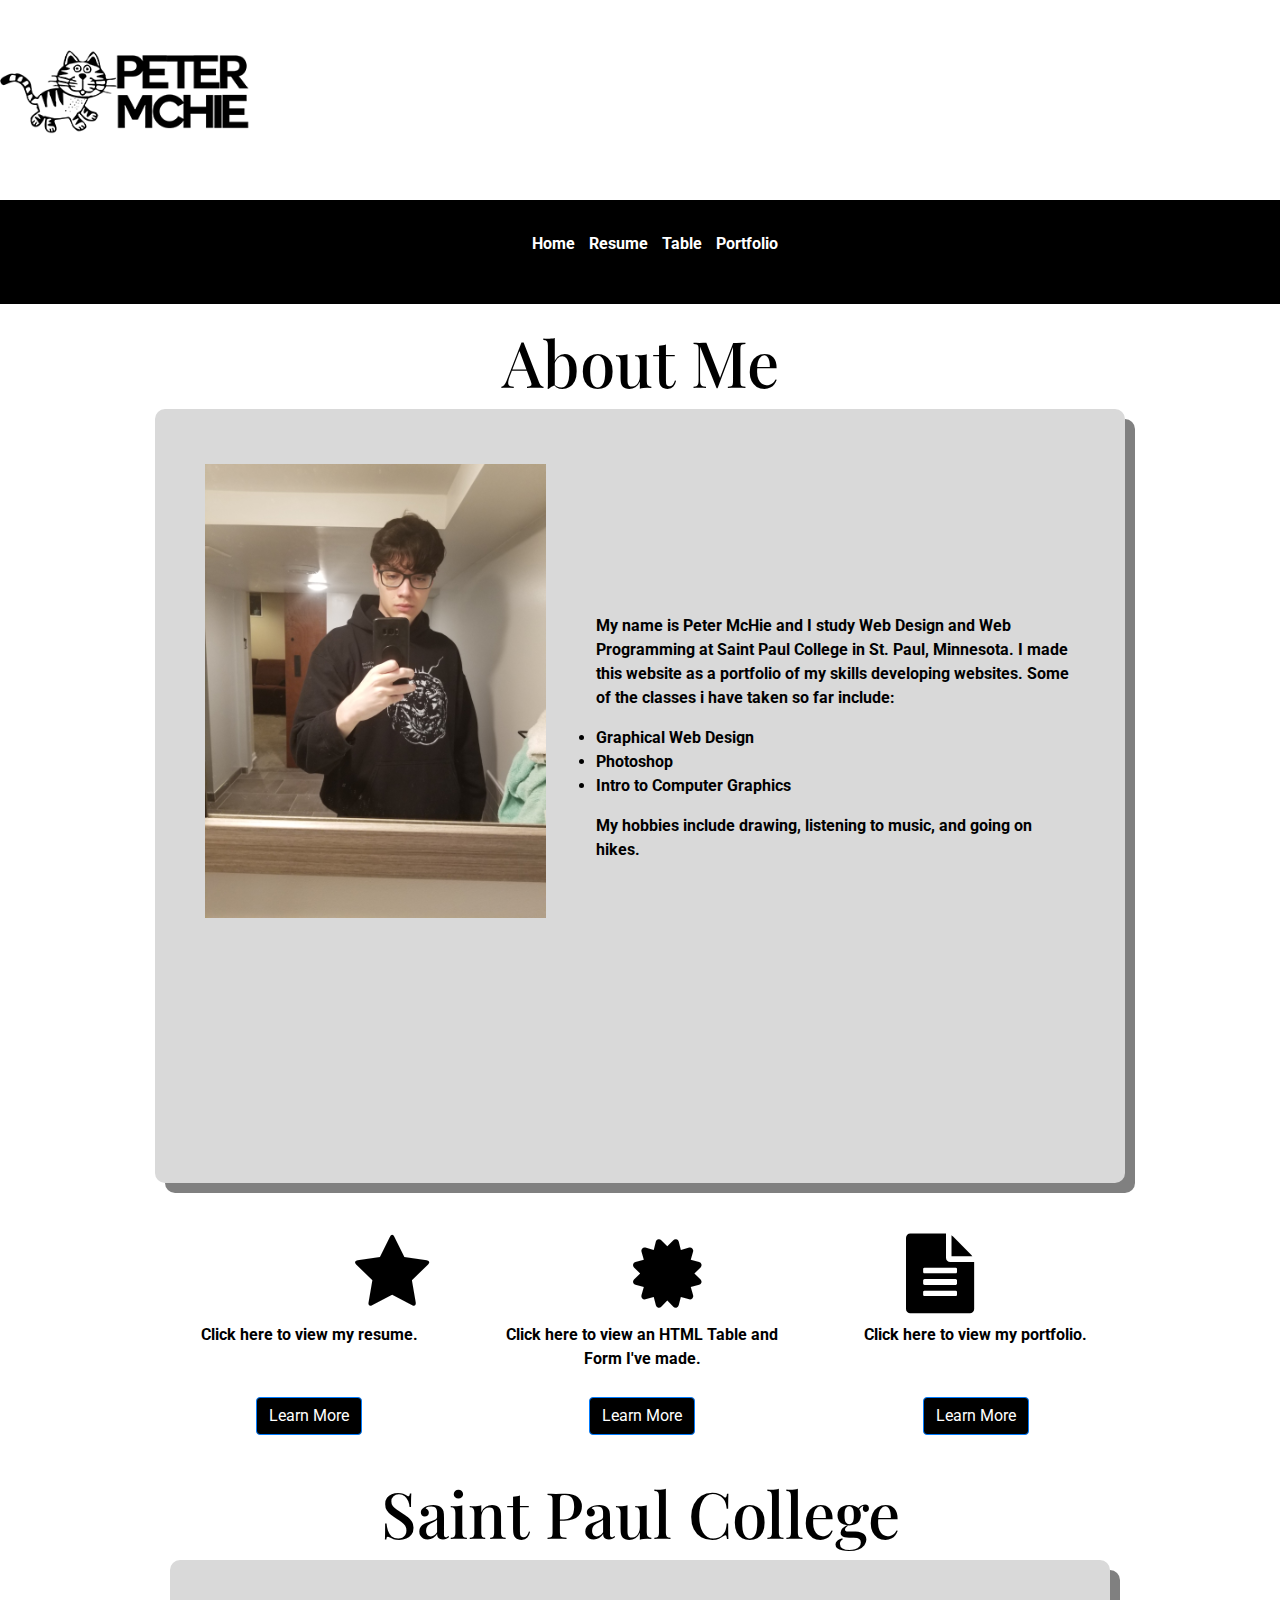
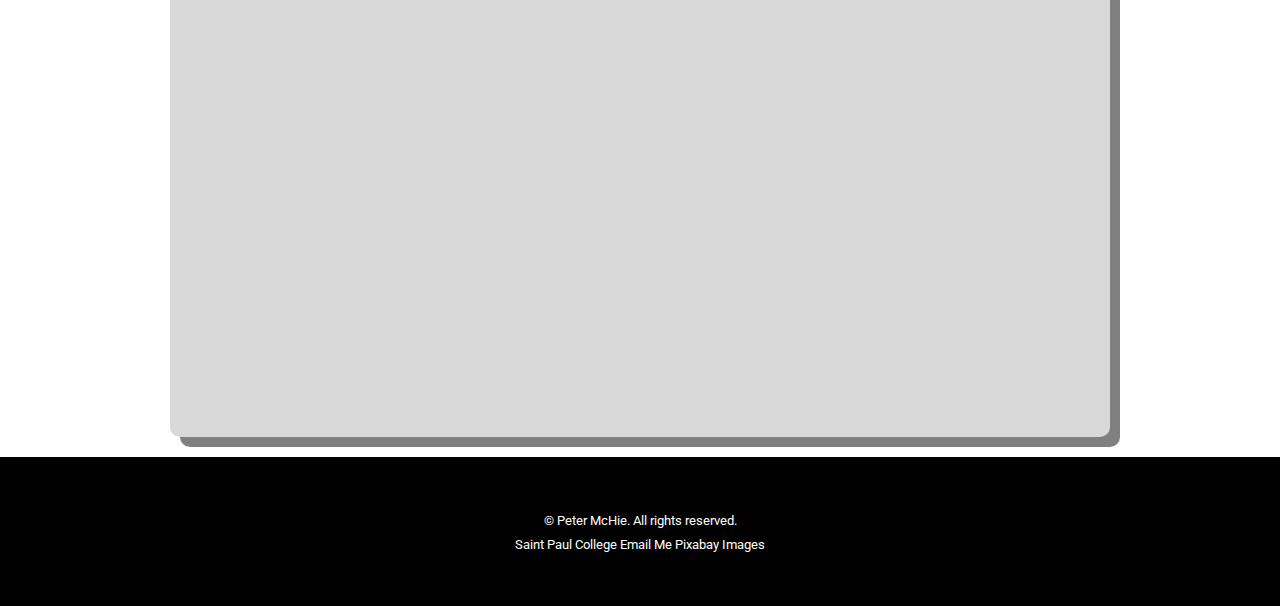
<file: index.html>
<!DOCTYPE html>
<html lang="en">
<head>
	<meta charset="utf-8">
	<meta name="description" content="This is the home page of my website.">
	<title>Portfolio: : Homepage</title>
	<link rel="stylesheet" href="https://cdnjs.cloudflare.com/ajax/libs/font-awesome/4.7.0/css/font-awesome.min.css">
<link rel="stylesheet" href="https://cdn.jsdelivr.net/npm/bootstrap@4.6.1/dist/css/bootstrap.min.css">

	<link rel="stylesheet" href="style.css">
</head>

<body>
	<header>
		
		<img src="images/logo2.png" alt="logo" height="101" width="301" class="img-fluid logo">
	</header>

	<nav>
		<ul>
			<li><a href="index.html">Home</a></li>
			<li><a href="resume.html">Resume</a></li>
			<li><a href="table.html">Table</a></li>
			<li><a href="form.html">Portfolio</a></li>
			
		</ul>
	</nav>
	
	<main>
		<h1>About Me</h1>
		
		<div class="container-fluid">
			<div class="row">
				<div class="col-sm-12">
					<div class="indexmain">
			
		

		
		<img src="images/pic.jpg" alt="picture of me" height="504">
		
		<div class="indexp">
		<p>
		My name is Peter McHie and I study Web Design and Web Programming at Saint Paul College in St. Paul, Minnesota. I made this website as a portfolio of my skills developing websites. Some
		of the classes i have taken so far include:
		</p>

		<ul>
			<li>
				Graphical Web Design
			</li>
			<li>
				Photoshop
			</li>
			<li>
				Intro to Computer Graphics
			</li>
		</ul>


		<p>
			My hobbies include drawing, listening to music, and going on hikes.
		</p>

		</div>

		</div>

	    </div>


<br>
		<div class="container-fluid">
			
				<div class="row">
				<div class="col-sm-12">
					<i class="fa fa-star" aria-hidden="true"></i>

					

					<i class="fa fa-certificate" aria-hidden="true"></i>
					
					<i class="fa fa-file-text" aria-hidden="true"></i>
					
				</div>
				<div class="col-sm-4">
					<p>
						Click here to view my resume.
					</p>

				</div>
				<div class="col-sm-4">
					<p>
						Click here to view an HTML Table and Form I've made.
					</p>

				</div>
				<div class="col-sm-4">
					<p>
						Click here to view my portfolio.
					</p>

				</div>



				<div class="col-sm-4">
					<p>
						<a href="resume.html" class="btn btn-primary">Learn More</a>
					</p>

				</div>
				<div class="col-sm-4">
					<p>
						<a href="table.html" class="btn btn-primary">Learn More</a>
					</p>

				</div>
				<div class="col-sm-4">
					<p>
						<a href="form.html" class="btn btn-primary">Learn More</a>
					</p>

				</div>
			</div>
			





			</div>

			</div>

	    
<br>
<h1>Saint Paul College</h1>
		<div class="container-fluid">
			<div class="indexmain">
				<div class="row">
				<div class="col-sm-4">

					

					<iframe src="https://www.google.com/maps/embed?pb=!1m18!1m12!1m3!1d2823.731868752796!2d-93.11344968420555!3d44.94911847568446!2m3!1f0!2f0!3f0!3m2!1i1024!2i768!4f13.1!3m3!1m2!1s0x87f62aa4b9cbd887%3A0xee7598b8b07f1abc!2sSaint%20Paul%20College!5e0!3m2!1sen!2sus!4v1670628872264!5m2!1sen!2sus" width="600" height="450" style="border:0;" allowfullscreen="" loading="lazy" referrerpolicy="no-referrer-when-downgrade"></iframe>
					

				</div>





			</div>
		</div>
		</div>
				
				
					
				
				
				
			</div>
		</div>
		

	</main>

	<footer>
		
		<small>&copy; Peter McHie. All rights reserved.<br>
			<a href="https://saintpaul.edu">Saint Paul College</a>
			<a href="mailto:mchiepeter@gmail.com">Email Me</a>
			<a href="https://pixabay.com/" target="_blank">Pixabay Images</a> <br>

			

			
		</small>
	</footer>

	<!--jQuery, Popper, and Bootstrap Javascript files-->
<script src="https://cdn.jsdelivr.net/npm/jquery@3.6.0/dist/jquery.slim.min.js"></script>
<script src="https://cdn.jsdelivr.net/npm/popper.js@1.16.1/dist/umd/popper.min.js"></script>
<script src="https://cdn.jsdelivr.net/npm/bootstrap@4.6.1/dist/js/bootstrap.bundle.min.js"></script>



</body>
</html>
</file>
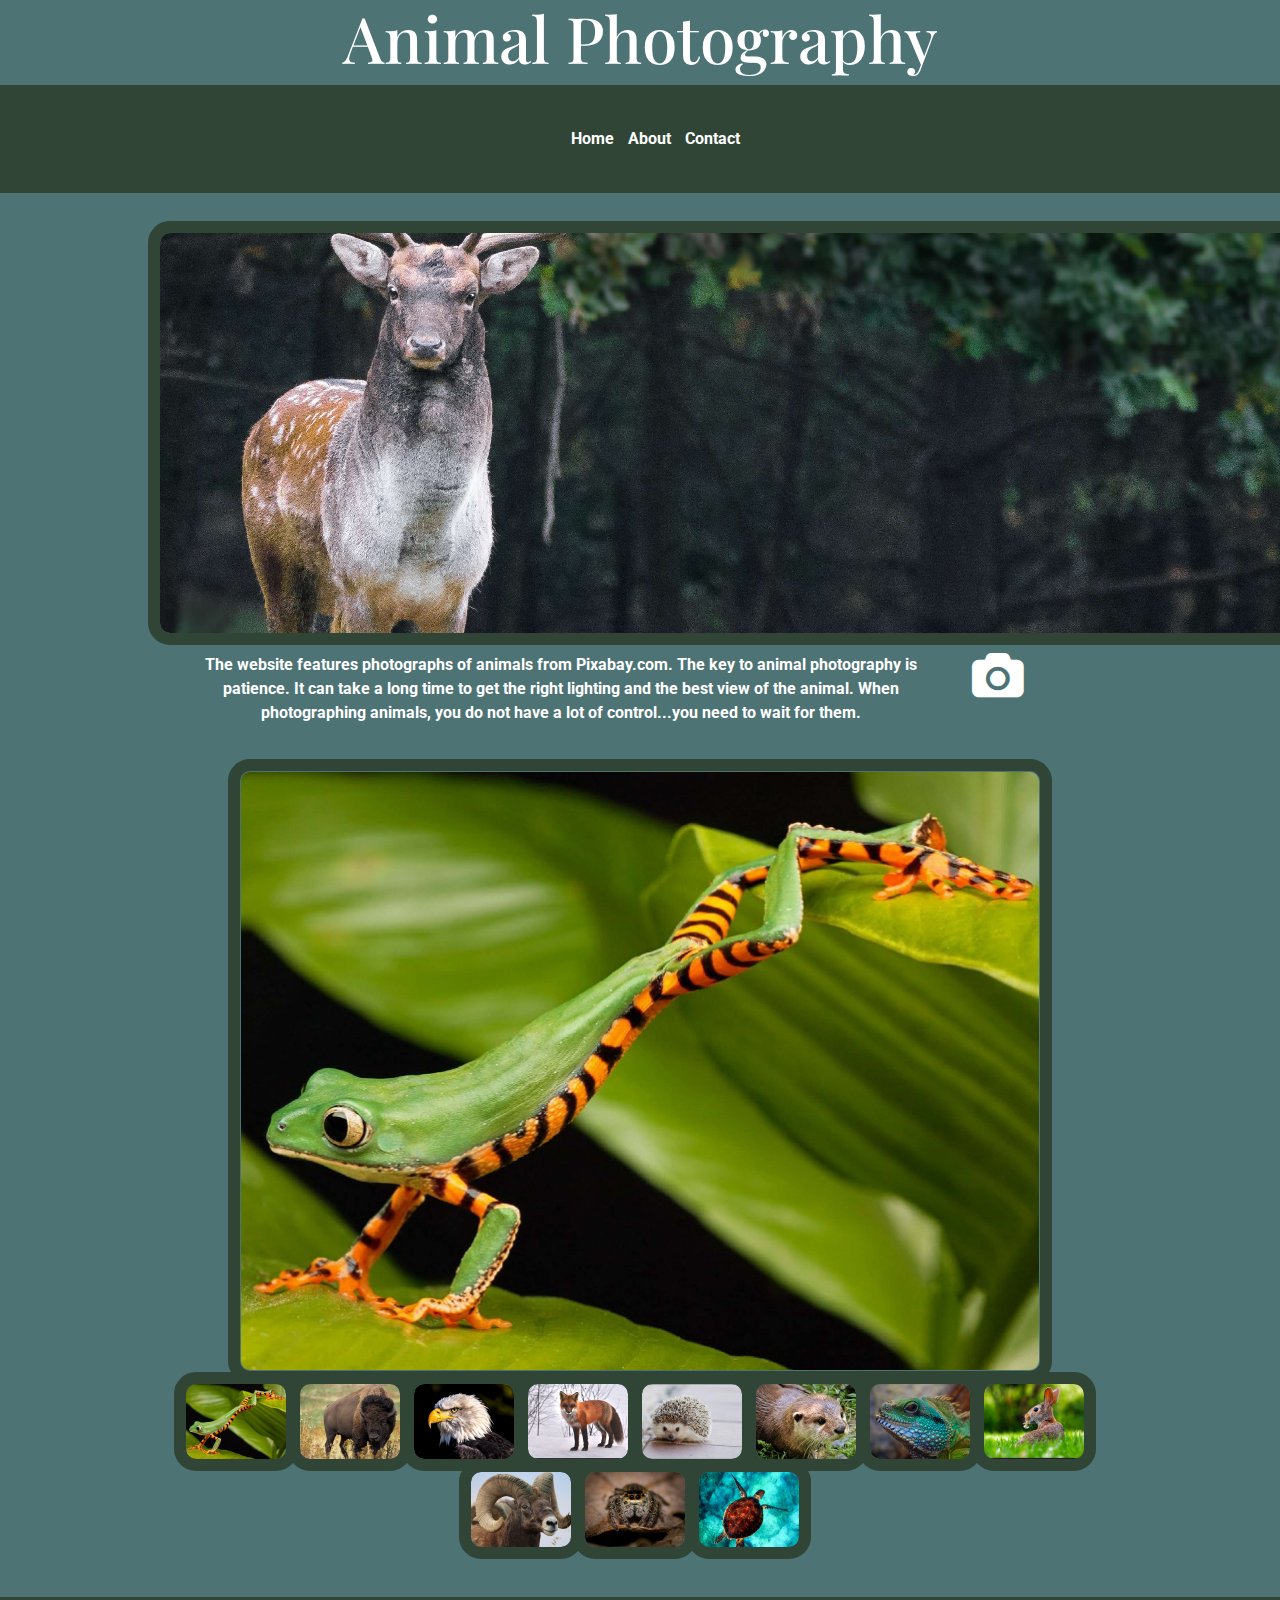
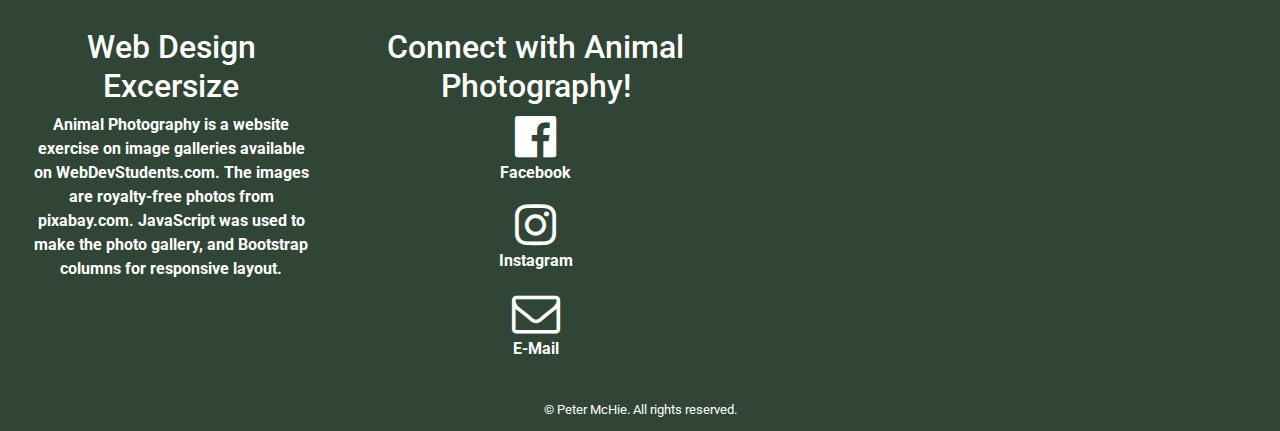
<file: animals/index.html>
<!DOCTYPE html>
<html lang="en">
<head>
	<meta charset="utf-8">
	<meta name="description" content="This is an example of a meta description. This will often show up in search results so it is important to write a high quality description for each page of a website">
	<title>WEBSITE NAME: :Animal Photography</title>
	<link rel="stylesheet" href="https://cdnjs.cloudflare.com/ajax/libs/font-awesome/4.7.0/css/font-awesome.min.css">
	<!-- Bootstrap Stylesheet-->
<link rel="stylesheet" href="https://cdn.jsdelivr.net/npm/bootstrap@4.6.1/dist/css/bootstrap.min.css">


	<link rel="stylesheet" href="style.css">
</head>

<body>
	<header>
		<h1>Animal Photography</h1>
	</header>

	<nav>
		<ul>
			<li><a href="index.html">Home</a></li>
			<li><a href="about.html">About</a></li>
			<li><a href="contact.html">Contact</a></li>
		</ul>
	</nav>
	
	<main>
		<div class="container-fluid">
	    	<div class="row">
	    		<div class="col-sm-12">
	    		<img src="images/header.png" style="display:block;margin:0 auto;" alt=""/>

	    		<div class="container-fluid">
	    	<div class="row">
	    		<div class="col-sm-10">
	    			<p>The website features photographs of animals from Pixabay.com. 
	    				The key to animal photography is patience. 
	    				It can take a long time to get the right lighting and the best view of the animal.
	    				 When photographing animals, you do not have a lot of control...you need to wait for them.  
	    				</p>

	    				
	    		</div>
	    		<div class="col-sm-1">
	    			<i class="fa fa-camera" aria-hidden="true"></i>
	    		</div>
	    	</div>
	    </div>

	   

	    		<div class="gallery">


	    <div class="preview">
	    	
	        <img id="preview" src="images/frog.png" style="display:block;margin:0 auto;" alt=""  height="600" width="800"/>
	 
	    </div>

	    

	    

	    		

	    			<div class="gallery-thumbnails" style="margin:0 auto;text-align:center">

		    		
		    			<img onclick="document.getElementById('preview').src=document.getElementById('img1').src" id="img1" src="images/frog.png" alt="" />
		    		
		    		
		    			<img onclick="document.getElementById('preview').src=document.getElementById('img2').src" id="img2" src="images/bison.png" alt="" />
		    		
		    			<img onclick="document.getElementById('preview').src=document.getElementById('img3').src" id="img3" src="images/eagle.png" alt="" />
		    		
		    		
		    			<img onclick="document.getElementById('preview').src=document.getElementById('img4').src" id="img4" src="images/fox.png" alt="" />
		    		
		    		
		    			<img onclick="document.getElementById('preview').src=document.getElementById('img5').src" id="img5" src="images/hedgehog.png" alt="" />
		    		
		    			<img onclick="document.getElementById('preview').src=document.getElementById('img6').src" id="img6" src="images/otter.png" alt="" />
		    		
		    			<img onclick="document.getElementById('preview').src=document.getElementById('img7').src" id="img7" src="images/lizard.png" alt="" />
		    		
		    			<img onclick="document.getElementById('preview').src=document.getElementById('img8').src" id="img8" src="images/rabbit.png" alt="" />
		    		
		    			<img onclick="document.getElementById('preview').src=document.getElementById('img9').src" id="img9" src="images/ram.png" alt="" />
		    		
		    			<img onclick="document.getElementById('preview').src=document.getElementById('img10').src" id="img10" src="images/spider.png" alt="" />
		    		
		    			<img onclick="document.getElementById('preview').src=document.getElementById('img11').src" id="img11" src="images/turtle.png" alt="" />
		    		</div>
		    	</div>
	    	</div>
	    	</div>
	    </div>


		
		

	

	    
	




	</main>

	<footer>
		<div class="container-fluid">
	    	<div class="row">
	    		<div class="col-sm-3">
	    			<h2>Web Design Excersize</h2>
	    			<p>Animal Photography is a website exercise on image galleries available on WebDevStudents.com. 
	    				The images are royalty-free photos from pixabay.com. 
	    				JavaScript was used to make the photo gallery, and Bootstrap columns for responsive layout.
	    				</p>

	    				
	    		</div>
	    		<div class="col-sm-4">
	    			<h2>Connect with Animal Photography!</h2>
	    			<i class="fa fa-facebook-official" aria-hidden="true"></i><p>Facebook</p>
	    			<i class="fa fa-instagram" aria-hidden="true"></i><p>Instagram</p>
	    			<i class="fa fa-envelope-o" aria-hidden="true"></i><p>E-Mail</p>
	    		</div>
	    	</div>
	    </div>
		
		<small>&copy; Peter McHie. All rights reserved.<br>
			
	</footer>

	<!--jQuery, Popper, and Bootstrap Javascript files-->
<script src="https://cdn.jsdelivr.net/npm/jquery@3.6.0/dist/jquery.slim.min.js"></script>
<script src="https://cdn.jsdelivr.net/npm/popper.js@1.16.1/dist/umd/popper.min.js"></script>
<script src="https://cdn.jsdelivr.net/npm/bootstrap@4.6.1/dist/js/bootstrap.bundle.min.js"></script>



</body>
</html>
</file>
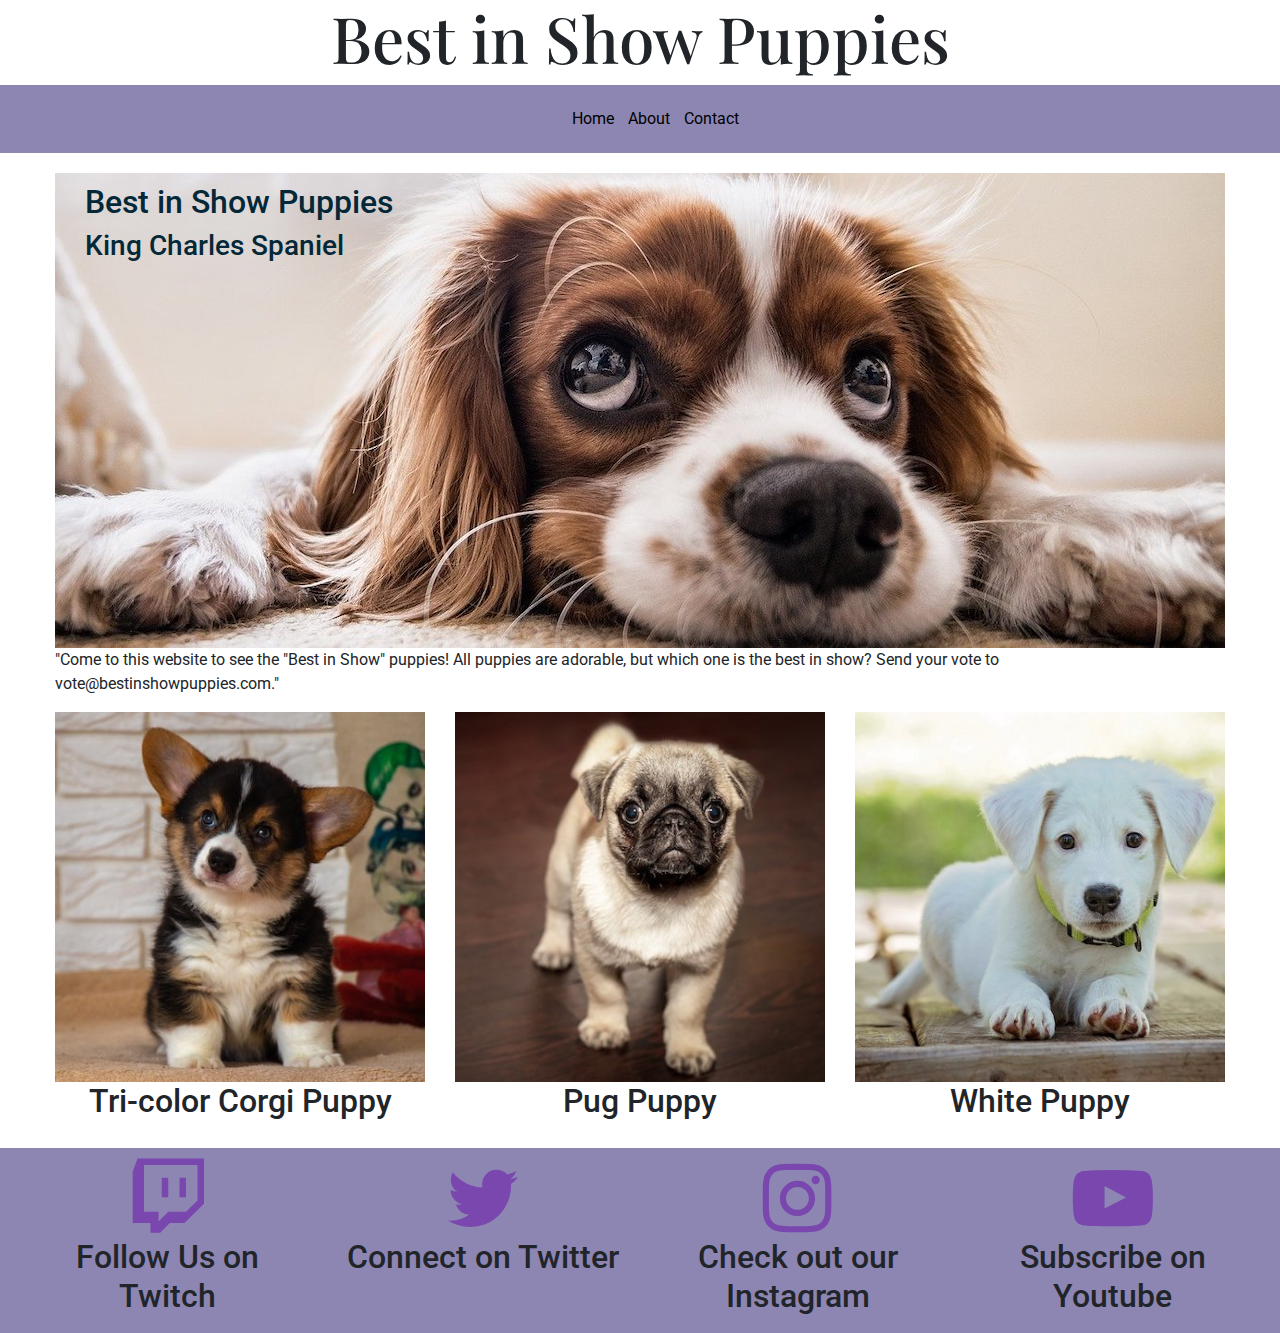
<file: puppies/index.html>
<!DOCTYPE html>
<html lang="en">
<head>
	<meta charset="utf-8">
	<meta name="description" content="This is an example of a meta description. This will often show up in search results so it is important to write a high quality description for each page of a website">
	<title>WEBSITE NAME: :PAGE NAME</title>
	<link rel="stylesheet" href="https://cdnjs.cloudflare.com/ajax/libs/font-awesome/4.7.0/css/font-awesome.min.css">
	<!-- Bootstrap Stylesheet-->
<link rel="stylesheet" href="https://cdn.jsdelivr.net/npm/bootstrap@4.6.1/dist/css/bootstrap.min.css">


	<link rel="stylesheet" href="style.css">
</head>

<body>
	<header>
		<h1>Best in Show Puppies</h1>
	</header>

	<nav>
		<ul>
			<li><a href="index.html">Home</a></li>
			<li><a href="about.html">About</a></li>
			<li><a href="contact.html">Contact</a></li>
		</ul>
	</nav>
	
	<main>

		<div class="container-fluid">
			<div class="row">
				<div class="col-sm-12">
					
					<div class="home-hero">
						<h2>Best in Show Puppies</h2>
						<h3>King Charles Spaniel</h3>
					</div>
					<blockquote>
						"Come to this website to see the "Best in Show" puppies! 
						All puppies are adorable, but which one is the best in show? Send your vote to vote@bestinshowpuppies.com."

					</blockquote>
				</div>
				



			</div>

		</div>

		<div class="container-fluid">

		<div class="row">
			
			<div class="col-sm-4">
				<img src="images/corgi.jpg" height="400" width="400" class="img-fluid">
				<h2>Tri-color Corgi Puppy</h2>
			</div>
			<div class="col-sm-4">
				<img src="images/pug.jpg" height="400" width="400" class="img-fluid">
				<h2>Pug Puppy</h2>
			</div>
			<div class="col-sm-4">
				<img src="images/white-puppy.jpg" height="400" width="400" class="img-fluid">
				<h2>White Puppy</h2>
			</div>
		
			</div>
		</div>



		

	    

	</main>

	<footer>
		<div class="container-fluid	">
				<div class="row">
					<div class="col-sm-3">
						<i class="fa fa-twitch" aria-hidden="true"></i>
						<h2>Follow Us on Twitch</h2>
					</div>
					<div class="col-sm-3">
						<i class="fa fa-twitter" aria-hidden="true"></i>
						<h2>Connect on Twitter</h2>
					</div>
					<div class="col-sm-3">
						<i class="fa fa-instagram" aria-hidden="true"></i>
						<h2>Check out our Instagram</h2>
					</div>
					<div class="col-sm-3">
						<i class="fa fa-youtube-play" aria-hidden="true"></i>
						<h2>Subscribe on Youtube</h2>
					</div>

				</div>
		</div>
		
	</footer>

	<!--jQuery, Popper, and Bootstrap Javascript files-->
<script src="https://cdn.jsdelivr.net/npm/jquery@3.6.0/dist/jquery.slim.min.js"></script>
<script src="https://cdn.jsdelivr.net/npm/popper.js@1.16.1/dist/umd/popper.min.js"></script>
<script src="https://cdn.jsdelivr.net/npm/bootstrap@4.6.1/dist/js/bootstrap.bundle.min.js"></script>



</body>
</html>
</file>
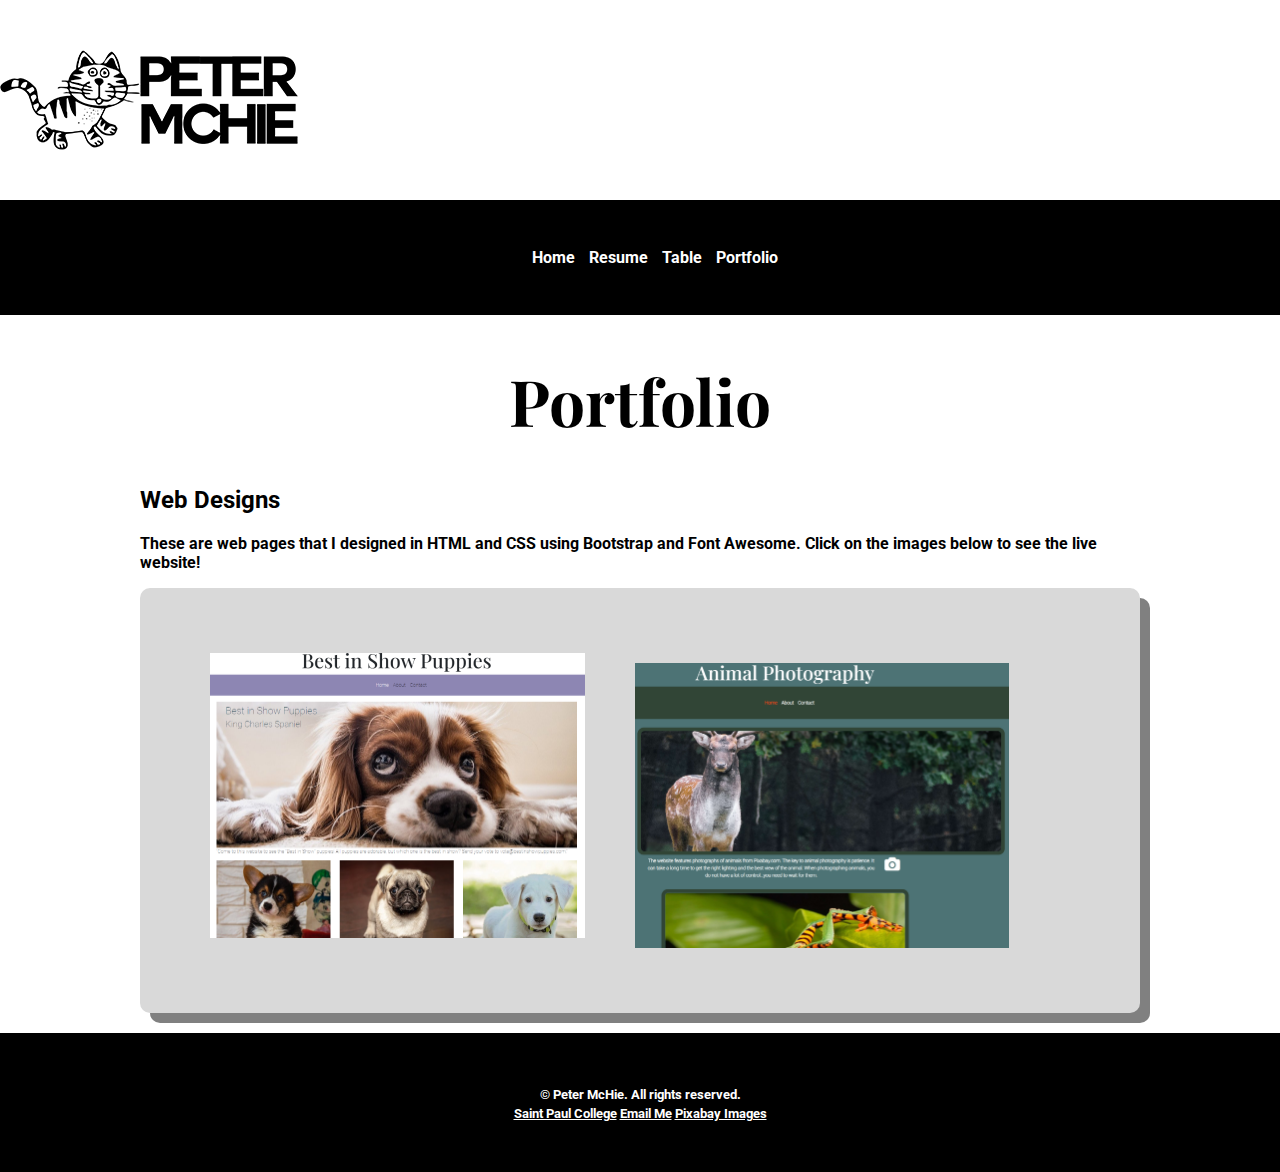
<file: form.html>
<!DOCTYPE html>
<html lang="en">
<head>
	<meta charset="utf-8">
	<meta name="description" content="This is an HTML form I made to demonstrate my skills in making and styling a form.">
	<title>Portfolio: : Form</title>
	<link rel="stylesheet" href="style.css">
</head>

<body>
	<header>
		<img src="images/logo2.png" alt="logo" height="101" width="301" class="img-fluid logo">
	</header>

	<nav>
		<ul>
			<li><a href="index.html">Home</a></li>
			<li><a href="resume.html">Resume</a></li>
			<li><a href="table.html">Table</a></li>
			<li><a href="form.html">Portfolio</a></li>
			
		</ul>
	</nav>
	
	<main>

		<h1>Portfolio</h1>
		<h2>Web Designs</h2>
		<p>These are web pages that I designed in HTML and CSS using Bootstrap and Font Awesome. Click on the images below to see the live website!</p>
		
		<div class="container-fluid">
			<div class="portfolio">
				<div class="row">
				
				<div class="col-sm-4">
					<a href="puppies/index.html"><img src="images/puppies.png" alt="HTML tutorial" style="width:375px;height:285px;"></a>
				</div>

				<div class="col-sm-4">
					<a href="animals/index.html"><img src="images/animals.png" alt="HTML tutorial" style="width:374px;height:285px;"></a>
				</div>





			</div>
		</div>
		</div>
				
				
					
				
				
				
			</div>
		</div>
		
		

	    

		<div class="container-fluid">
			<div class="row">
				<div class="col-sm-12">
					
				</div>
				<div class="col-sm-12">
				</div>
				<div class="col-sm-12">
				</div>
			</div>
		</div>



	</main>

	<footer>
		
		<small>&copy; Peter McHie. All rights reserved.<br>
			<a href="https://saintpaul.edu">Saint Paul College</a>
			<a href="mailto:mchiepeter@gmail.com">Email Me</a>
			<a href="https://pixabay.com/" target="_blank">Pixabay Images</a> <br>

			

			
		</small>
	</footer>

</body>
</html>
</file>
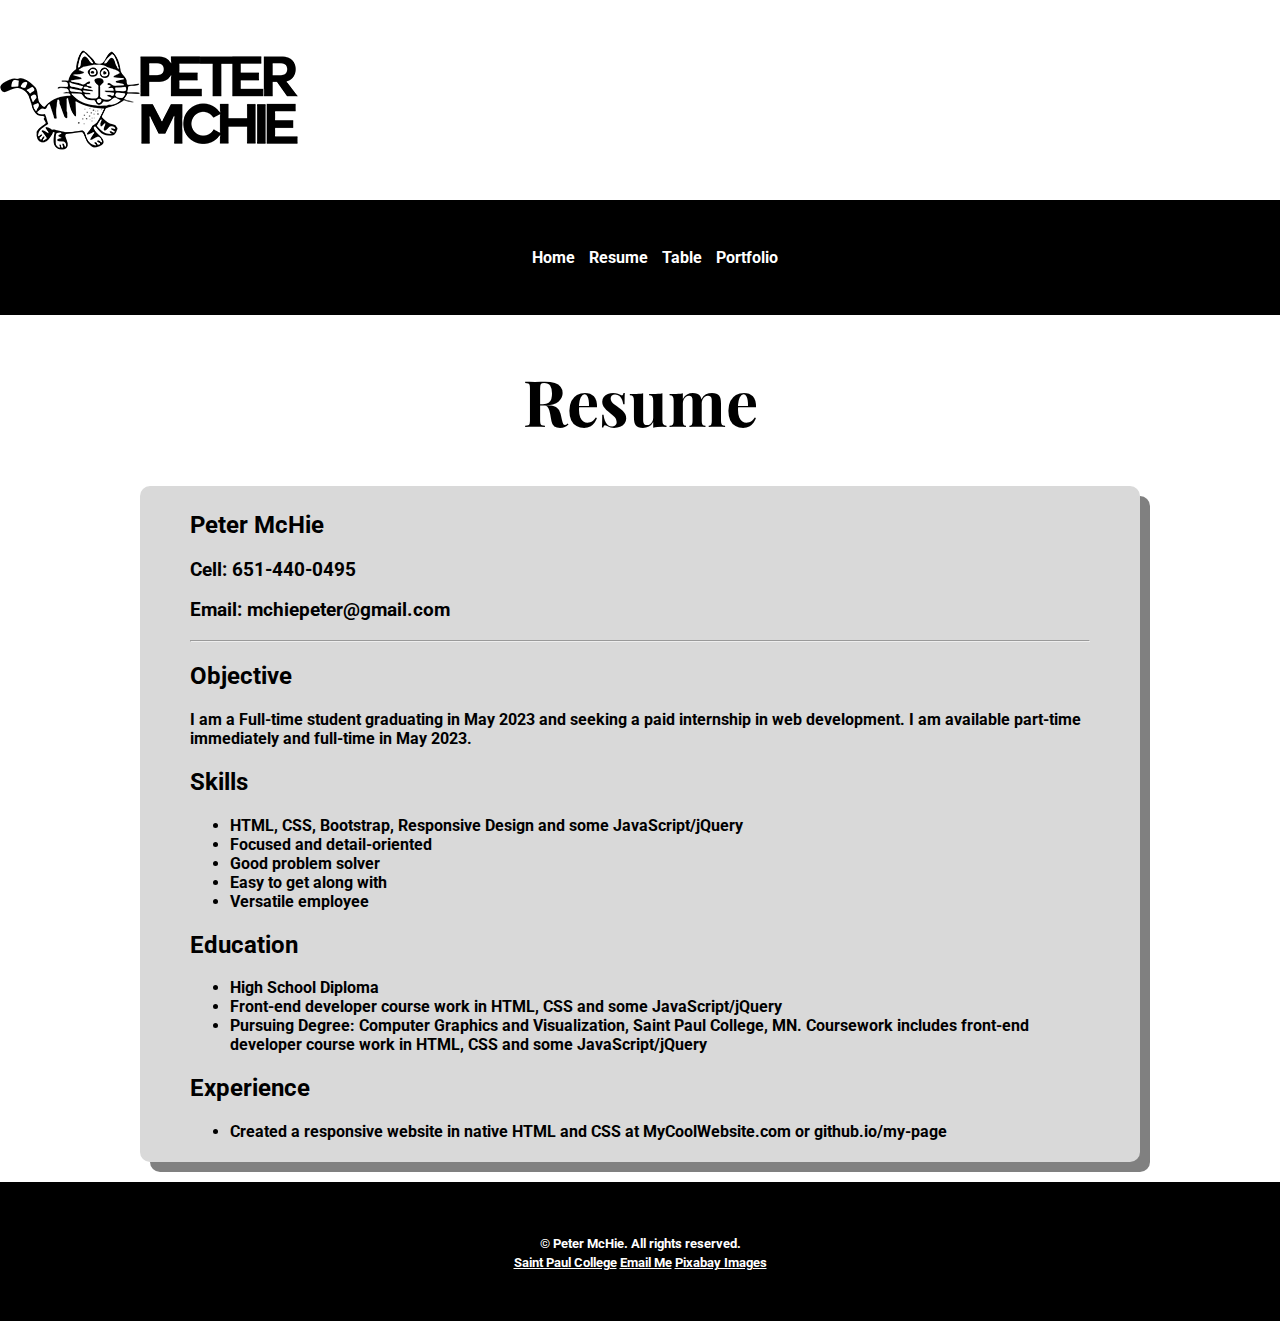
<file: resume.html>
<!DOCTYPE html>
<html lang="en">
<head>
	<meta charset="utf-8">
	<meta name="description" content="This is my resume.">
	<title>Portfolio: : Resume</title>
	<link rel="stylesheet" href="style.css">
</head>

<body>
	<header>
		<img src="images/logo2.png" alt="logo" height="101" width="301" class="img-fluid logo">
	</header>

	<nav>
		<ul>
			<li><a href="index.html">Home</a></li>
			<li><a href="resume.html">Resume</a></li>
			<li><a href="table.html">Table</a></li>
			<li><a href="form.html">Portfolio</a></li>
			
		</ul>
	</nav>
	
	<main>
		<h1>Resume</h1>

		<div class="container-fluid">
			<div class="row">
				<div class="col-sm-12">
					<div class="indexmain">

			<h2>Peter McHie</h2>
		
			<h3>Cell: 651-440-0495</h3>
			<h3>Email: mchiepeter@gmail.com</h3>
			<hr>
			<h2>Objective</h2>
			<p>I am a Full-time student graduating in May 2023  and seeking a paid internship  in web development. I am available part-time immediately and full-time in May 2023.</p>
			<h2>Skills</h2>
			<ul>
				<li>HTML, CSS, Bootstrap, Responsive Design and some JavaScript/jQuery</li>

			<li>Focused and detail-oriented</li>
			<li>Good problem solver</li>
			<li>Easy to get along with</li>
			<li>Versatile employee</li>
			</ul>
			<h2>Education</h2>
			<ul>
			<li>High School Diploma</li>
			<li>Front-end developer course work in HTML, CSS and some JavaScript/jQuery</li>

			<li>Pursuing Degree: Computer Graphics and Visualization, Saint Paul College, MN. Coursework includes front-end developer course work in HTML, CSS and some JavaScript/jQuery</li>
			</ul>
			<h2>Experience</h2>
			<ul>
			<li>Created a responsive website in native HTML and CSS at MyCoolWebsite.com or github.io/my-page
			</li>
		</ul>

		</div>

				</div>
				
			</div>
		</div>
		
	</main>

	<footer>
		
		<small>&copy; Peter McHie. All rights reserved.<br>
			<a href="https://saintpaul.edu">Saint Paul College</a>
			<a href="mailto:mchiepeter@gmail.com">Email Me</a>
			<a href="https://pixabay.com/" target="_blank">Pixabay Images</a> <br>

			

			
		</small>
	</footer>


</body>
</html>
</file>
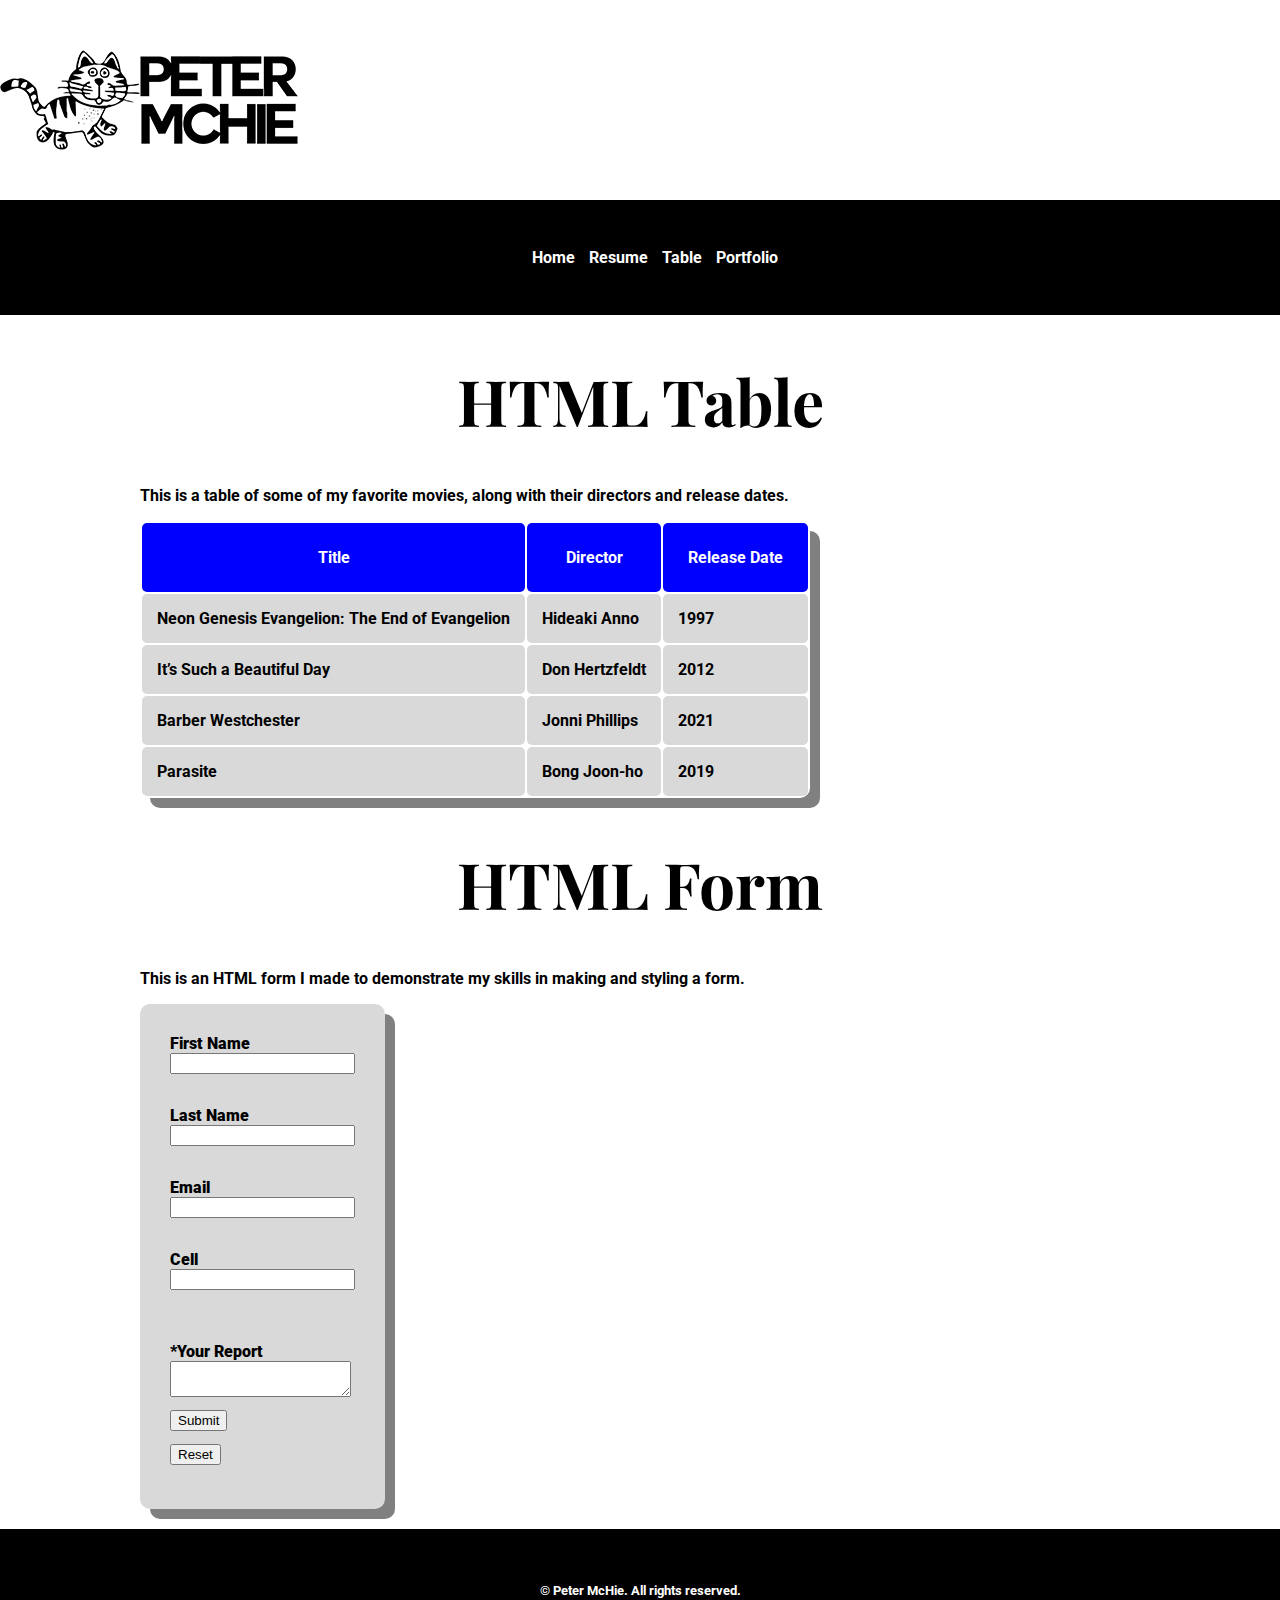
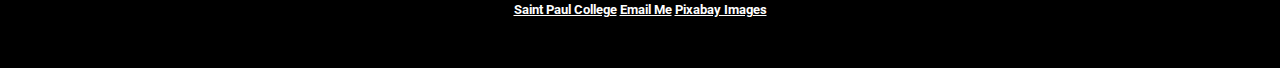
<file: table.html>
<!DOCTYPE html>
<html lang="en">
<head>
	<meta charset="utf-8">
	<meta name="description" content="This is an HTML table I made to demonstrate my skills in making and styling a table.">
	<title>Portfolio: : Table</title>
	<link rel="stylesheet" href="style.css">
</head>

<body>
	<header>
		<img src="images/logo2.png" alt="logo" height="101" width="301" class="img-fluid logo">
	</header>

	<nav>
		<ul>
			<li><a href="index.html">Home</a></li>
			<li><a href="resume.html">Resume</a></li>
			<li><a href="table.html">Table</a></li>
			<li><a href="form.html">Portfolio</a></li>
			
		</ul>
	</nav>
	
	<main>

		<h1>HTML Table</h1>
		<p>
		This is a table of some of my favorite movies, along with their directors and release dates.
	    </p>

	    

	    <div class="container-fluid">
			<div class="row">
				<div class="col-sm-12">
					<table>
	    	<tr>
	    	<th>Title</th>	
	    	<th>Director</th>	
	    	<th>Release Date</th>	
	    	</tr>

	    	<tr>
		    	<td>Neon Genesis Evangelion: The End of Evangelion</td>	
		    	<td>Hideaki Anno</td>
		    	<td>1997</td>
		    </tr>
	    		
	    	<tr>
	    		<td>It’s Such a Beautiful Day</td>
	    		<td>Don Hertzfeldt</td>
	    		<td>2012</td>
	    	</tr>
	    		
	    	<tr>
	    		<td>Barber Westchester</td>
	    		<td>Jonni Phillips</td>
	    		<td>2021</td>
	    	</tr>

	    	<tr>
	    		<td>Parasite</td>
	    		<td>Bong Joon-ho</td>
	    		<td>2019</td>
	    	</tr>

	    </table>
				</div>
				<div class="col-sm-12">
					<h1>HTML Form</h1>
					<p>This is an HTML form I made to demonstrate my skills in making and styling a form.</p>
					<form method="post" 
	    action="https://webdevstudents.com/portfolio/submit-form.php">

			<label for="first_name">First Name</label><br>
			<input type="text" name="first_name" id="first_name"><br>

			<label for="last_name">Last Name</label><br>
			<input type="text" name="last_name" id="last_name"><br>

			<label for="email">Email</label><br>
			<input type="email" name="email" id="email"><br>

			<label for="phone">Cell</label><br>
			<input type="tel" name="phone" id="phone"><br><br>

			<label for="comments">*Your Report</label>
			<textarea id="comments"
			name ="comments"></textarea>

			<input type="submit">
			<input type="reset">



		</form>
				</div>
				<div class="col-sm-12">
				</div>
			</div>
		</div>

	</main>

	<footer>
		
		<small>&copy; Peter McHie. All rights reserved.<br>
			<a href="https://saintpaul.edu">Saint Paul College</a>
			<a href="mailto:mchiepeter@gmail.com">Email Me</a>
			<a href="https://pixabay.com/" target="_blank">Pixabay Images</a> <br>

			

			
		</small>
	</footer>


</body>
</html>
</file>
<file: style.css>
@import url('https://fonts.googleapis.com/css2?family=Playfair+Display:ital,wght@0,500;1,400;1,500&family=Roboto:wght@100&display=swap');
@import url('https://fonts.googleapis.com/css2?family=Roboto:wght@100&display=swap');

h1{
font-family: 'Playfair Display';
text-align: center;
}

th{
	color: white;
	background-color: blue;
	padding: 25px;
	border-radius: 5px;



}
td{
	padding: 15px;
	text-align: left;
	background-color: #d9d9d9;
	border-radius: 5px;
}

label{
	float: left;
	width: 8em;
	padding-right: 1em;
	font-weight: 900;




}

table{
	border-radius: 10px;
	box-shadow: 10px 10px gray;
}

input, 
textarea{

	margin-bottom: 1em;
	display: block;


}

input [type=submit]{
	display: block;
	background-color: lightgray;
}

form{
	background-color: #d9d9d9;
	padding: 30px;
	display: inline-block;
	border-radius: 10px;
	box-shadow: 10px 10px gray;

	


}

.indexp{
	padding-bottom: 300px;
	padding-top: 200px;

}
.indexmain{
	padding-left: 50px;
	padding-right: 50px;
	padding-top: 5px;
	padding-bottom: 5px;
	background-color: #d9d9d9;
	border-radius: 10px;
	box-shadow: 10px 10px gray;

}
.portfolio{
	padding-bottom: 400px;
	padding-left: 50px;
	padding-right: 50px;
	padding-top: 5px;
	
	background-color: #d9d9d9;
	border-radius: 10px;
	box-shadow: 10px 10px gray;

}

img{
	float: left;
	padding-right: 50px;
	padding-top: 50px;


}

body{
	font-family: 'Roboto';
	font-weight: bolder;
	margin: 0;
	color: black;
}

.video-container{
	overflow: hidden;
	position: relative;
	width: 100%;
}
.video-container::after{
	padding-top: 56.25%;
	display: block;
	content: '';
}
.video-container iframe{
	position: absolute;
	top: 0;
	left: 0;
	width: 100%;
	height: 100%;
}

main{
	max-width: 1000px;
	margin: 20px auto;
}

footer{
	text-align: center;
	border-top: 1px solid black;
	padding: 50px;
	background-color: black;
	color: white;
}

a:link{
color: white;
}

a:visited{
color: orange;
}

a:hover{
color: orangered;
}

a:active{
color: white;
}


/* Navigation Bar */

nav{
	background-color: black;
	border-top: 2px solid black;
	border-bottom: 2px solid black;
	padding: 30px;

}

nav ul{
	list-style-type: none;
	text-align: center;
}
nav li{
	display: inline;
}
nav a{
	text-decoration: none;
	padding-right: 10px;
}
nav a:link{
	color: white;
}
nav a:visited{
	color: orange;
}
nav a:hover{
	color: orangered;
}
nav a:active{
	color: white;
}

.logo{
	margin: 0 auto;
	display: block;




}
i.fa{
	font-size: 5em;
	color: black;
	padding-left: 200px;
	padding-top: 50px;
	
}
.col-sm-4{
	padding-left: 20px;
	padding-top: 10px;
	text-align: center;
}
header{
	height: 200px;
}

.btn-primary{
	background-color: black;
}

/*CSS without a media query--applies to all sizes unless overridden*/
h1{
		font-size: 4em;
 }
/* CSS Adjustments for Tablets */
@media only screen and (max-width: 1024px) {
	h1{
		font-size: 1.8em;
}
}
/* CSS Adjustments for Smartphones */
@media only screen and (max-width: 768px) {
	h1{
		font-size: 1.5em;
	}
}
</file>
<file: animals/style.css>
@import url('https://fonts.googleapis.com/css2?family=Playfair+Display:ital,wght@0,500;1,400;1,500&family=Roboto:wght@100&display=swap');
@import url('https://fonts.googleapis.com/css2?family=Roboto:wght@100&display=swap');

h1{
font-family: 'Playfair Display';
text-align: center;
}

.gallery .preview{
    width:100%
    height:auto;
    padding: 10px;
}

.gallery .gallery-thumbnails img {
    width:100px;
    height:75px;
    margin: 3px 10px 10px 0;
}

.gallery .gallery-thumbnails img:hover {
    opacity: .8;
    cursor: pointer;
}

.gallery .preview img#preview {

    padding: 1px;
    max-width: 100%;
    height: auto;
    margin: 0 auto !important;
    display: block !important;
}

.container-fluid{
 	text-align: center;
 	padding: 20px;
}



img{
	
	outline-style: solid;
	outline-color: #314536;
	outline-width: 12px;
	border-radius: 10px;
}


body{

	color: white;

	font-family: 'Roboto';
	font-weight: bold;
	margin: 0;
	background-color: #4d7375;
}

i.fa{
	font-size: 3em;
	color: white;
}

main{
	max-width: 1000px;
	margin: 20px auto;

}

footer{
	color: white;
	text-align: center;
	border-top: 1px solid #314536;
	padding: 10px;
	background-color: #314536;
}

a:link{
color: white;
}

a:visited{
color: orangered;
}

a:hover{
color: orange;
}

a:active{
color: orange;
}


/* Navigation Bar */

nav{
	background-color: #314536;
	border-top: 2px solid #314536;
	border-bottom: 2px solid #314536;
	padding: 30px;
}

nav ul{
	list-style-type: none;
	text-align: center;
	margin: 10px;
}
nav li{
	display: inline;
}
nav a{
	text-decoration: none;
	padding-right: 10px;
}
nav a:link{
	color: white;
}
nav a:visited{
	color: orangered;
}
nav a:hover{
	color: orange;
}
nav a:active{
	color: orange;
}

/*CSS without a media query--applies to all sizes unless overridden*/
h1{
		font-size: 4em;
 }
/* CSS Adjustments for Tablets */
@media only screen and (max-width: 1024px) {
	h1{
		font-size: 1.8em;
}
}
/* CSS Adjustments for Smartphones */
@media only screen and (max-width: 768px) {
	h1{
		font-size: 1.5em;
	}
}
</file>
<file: puppies/style.css>
@import url('https://fonts.googleapis.com/css2?family=Playfair+Display:ital,wght@0,500;1,400;1,500&family=Roboto:wght@100&display=swap');
@import url('https://fonts.googleapis.com/css2?family=Roboto:wght@100&display=swap');

h1{
font-family: 'Playfair Display';
text-align: center;
}

body{
	font-family: 'Roboto';
	margin: 0;
}

i.fa{
	font-size: 5em;
	color: #7947ad;
}

.col-sm-4{
	text-align: 	center	;

}

.col-sm-3{
	text-align: 	center	;

}


img{

	display: 	block;
	margin: 0 auto	;
}

.home-hero{
	background-image: url(images/header.jpg);
	height: 475px;
	background-size: cover;
	background-position: center;
	color: #042837;
	padding: 10px 10px 10px 30px;
}

main{
	max-width: 1200px;
	margin: 20px auto;
}

footer{
	padding: 	10px;
	text-align: center;
	border-top: 1px #8d86b3	;
	padding: 10px;
	background-color: 	#8d86b3;
}

a:link{
color: purple;
}

a:visited{
color: purple;
}

a:hover{
color: blue;
}

a:active{
color: black;
}


/* Navigation Bar */

nav{
	padding: 	10px;
	background-color: #8d86b3;
	border-top: 2px solid #8d86b3;
	border-bottom: 2px solid #8d86b3;
}

nav ul{
	list-style-type: none;
	text-align: center;
	margin: 10px;
}
nav li{
	display: inline;
}
nav a{
	text-decoration: none;
	padding-right: 10px;
}
nav a:link{
	color: 	black	;
}
nav a:visited{
	color: 	white;
}
nav a:hover{
	color: 	white;
}
nav a:active{
	color: 	white	;
}

/*CSS without a media query--applies to all sizes unless overridden*/
h1{
		font-size: 4em;
 }
/* CSS Adjustments for Tablets */
@media only screen and (max-width: 1024px) {
	h1{
		font-size: 1.8em;
}
}
/* CSS Adjustments for Smartphones */
@media only screen and (max-width: 768px) {
	h1{
		font-size: 1.5em;
	}
}
</file>
